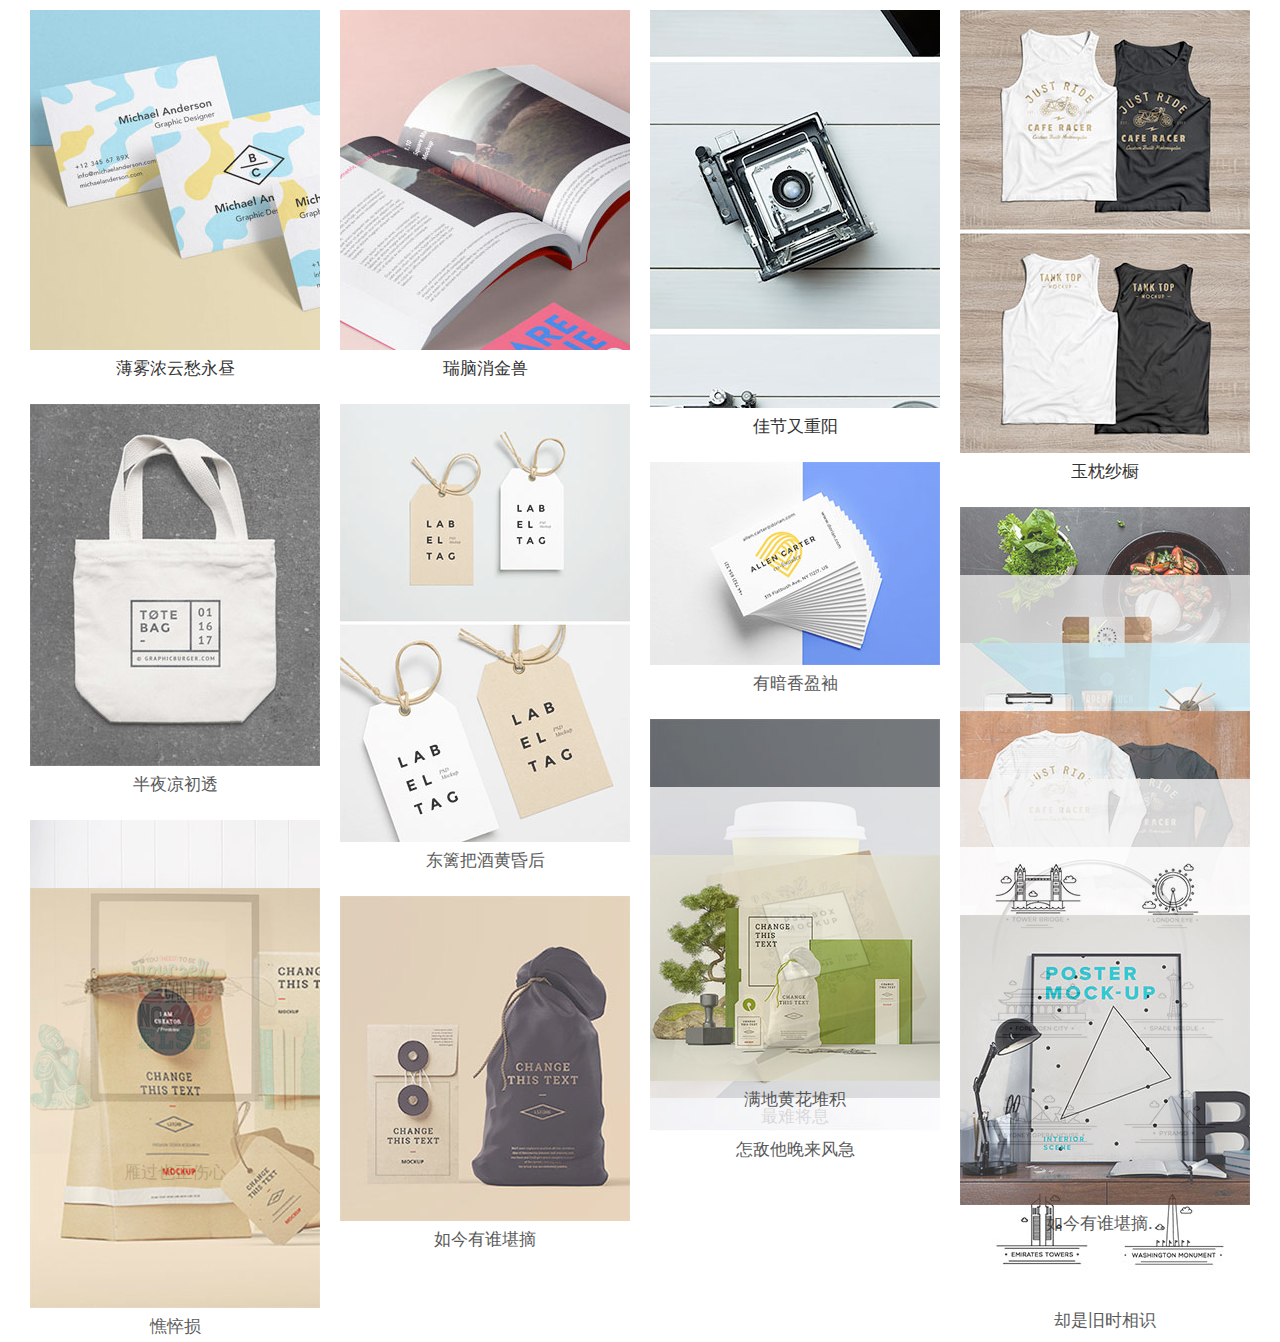
<file: index.html>
<!DOCTYPE html>
<html lang="en">
<head>
	<meta charset="UTF-8">
	<title>瀑布流</title>
	<link rel="stylesheet" href="./css/style.css">
	<!-- <script type="text/javascript" src="../js/script.js"></script> -->
	<script type="text/javascript" src="./js/jquery-3.2.1.js"></script>
	<script type="text/javascript" src="./js/jquery.js"></script>
</head>
<body>
	<div id="wrap">
		<div><img src="./images/img_1.jpg"><a href="https://www.baidu.com/">薄雾浓云愁永昼</a></div>
		<div><img src="./images/img_2.jpg"><a href="#">瑞脑消金兽</a></div>
		<div><img src="./images/img_3.jpg"><a href="#">佳节又重阳</a></div>
		<div><img src="./images/img_4.jpg"><a href="#">玉枕纱橱</a></div>
		<div><img src="./images/img_5.jpg"><a href="#">半夜凉初透</a></div>
		<div><img src="./images/img_6.jpg"><a href="#">东篱把酒黄昏后</a></div>
		<div><img src="./images/img_7.jpg"><a href="#">有暗香盈袖</a></div>
		<div><img src="./images/img_8.jpg"><a href="#">莫道不消魂</a></div>
		<div><img src="./images/img_9.jpg"><a href="#">帘卷西风</a></div>
		<div><img src="./images/img_10.jpg"><a href="#">人比黄花瘦</a></div>
		<div><img src="./images/img_11.jpg"><a href="#">乍暖还寒时候</a></div>
		<div><img src="./images/img_12.jpg"><a href="#">最难将息</a></div>
		<div><img src="./images/img_13.jpg"><a href="#">三杯两盏淡酒</a></div>
		<div><img src="./images/img_14.jpg"><a href="#">怎敌他晚来风急</a></div>
		<div><img src="./images/img_15.jpg"><a href="#">雁过也正伤心</a></div>
		<div><img src="./images/img_16.jpg"><a href="#">却是旧时相识</a></div>
		<div><img src="./images/img_17.jpg"><a href="#">满地黄花堆积</a></div>
		<div><img src="./images/img_18.jpg"><a href="#">憔悴损</a></div>
		<div><img src="./images/img_19.jpg"><a href="#">如今有谁堪摘</a></div>
		<div><img src="./images/img_20.jpg"><a href="#">如今有谁堪摘…</a></div>
	</div>
</body>
</html>
</file>
<file: css/style.css>
/*All Tags*/
*{
	margin: 0;
	padding: 0;
	border: none;
}
body {
	font-family: "微软雅黑";
}
img {
	border: none;
}

a {
	text-decoration: none;
	margin: 0 auto;
}


/*wrap*/
#wrap {
	position: relative;
	width: auto;
	height: auto;
	margin: 0 auto;
	text-align: center;
}
#wrap > div {
	float: left;
	box-sizing: border-box;
	width: 290px;
	height: auto;
	margin: 10px;
	border-radius: 5px;
}
#wrap > div >img {
	width: 100%
}
#wrap > div > a {
	font-size: 17px;
	font-weight: lighter;
	line-height: 30px;
	color: #333;
}
</file>
